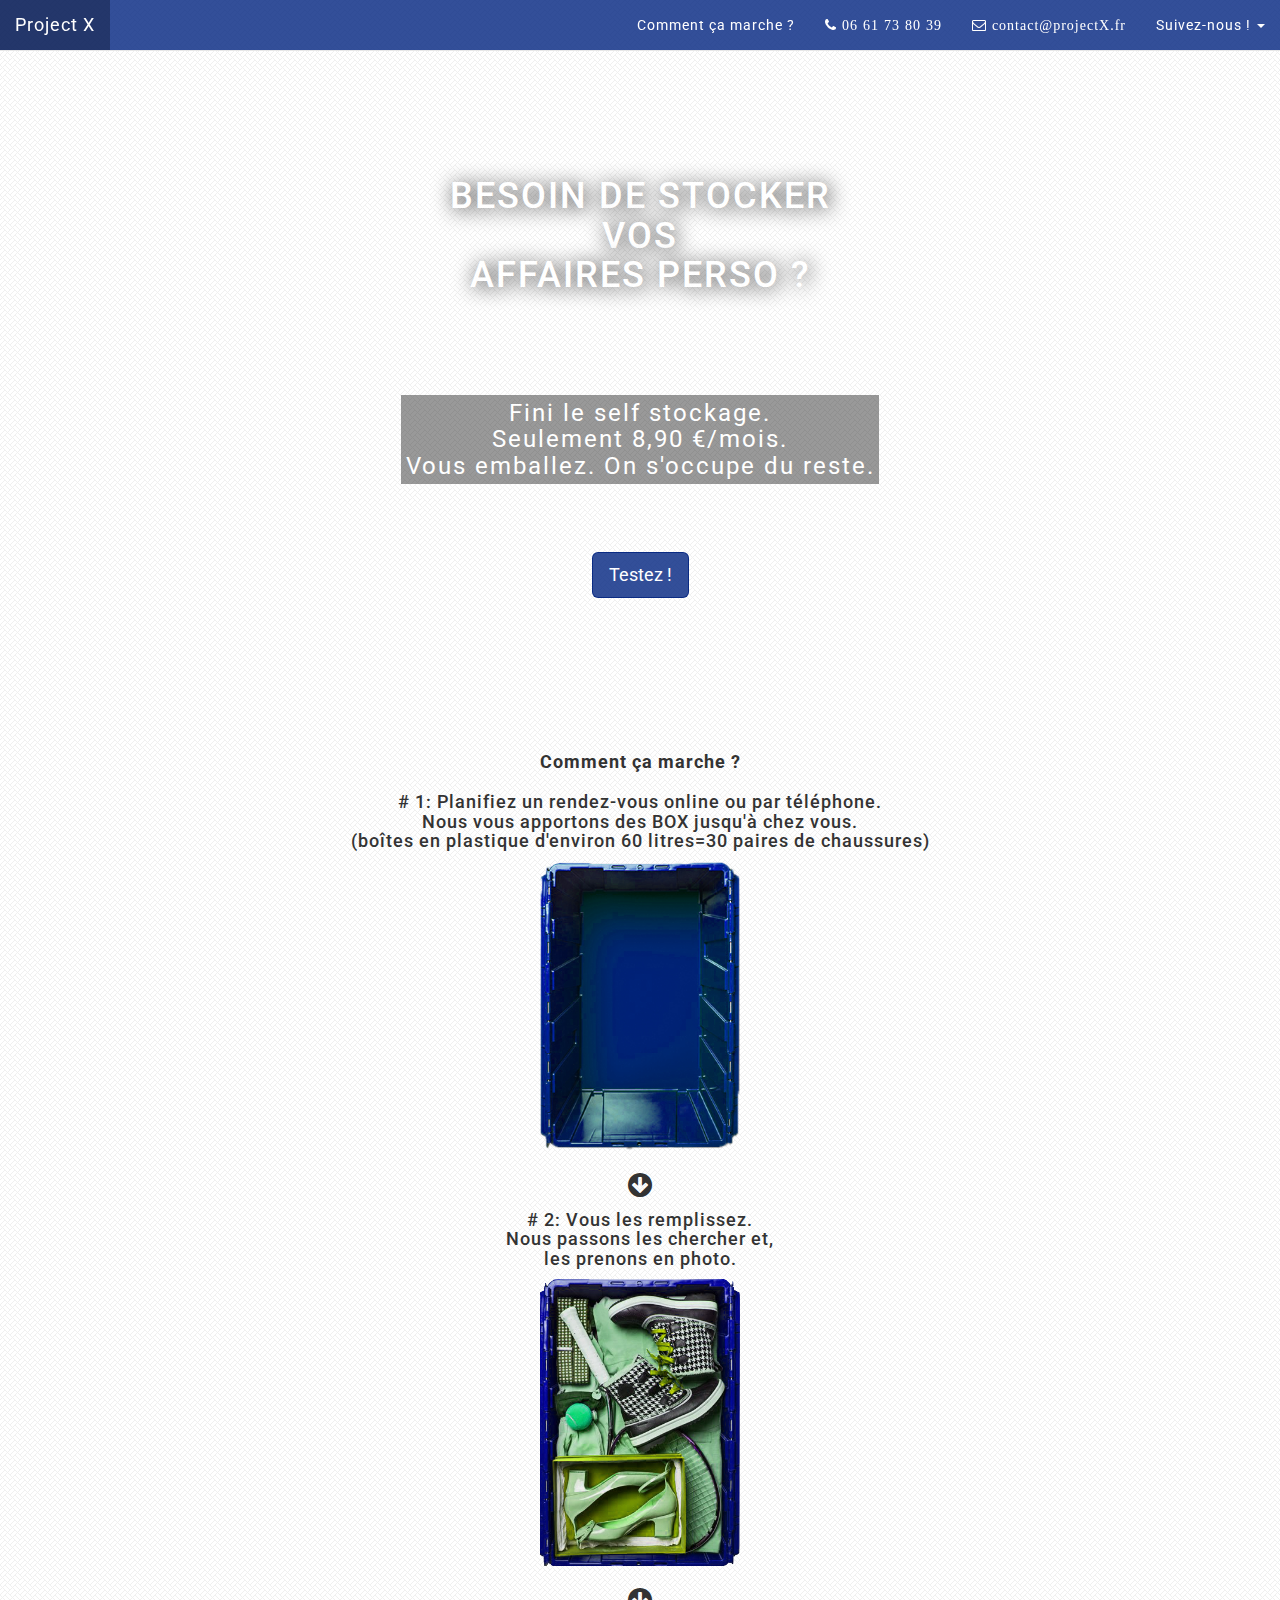
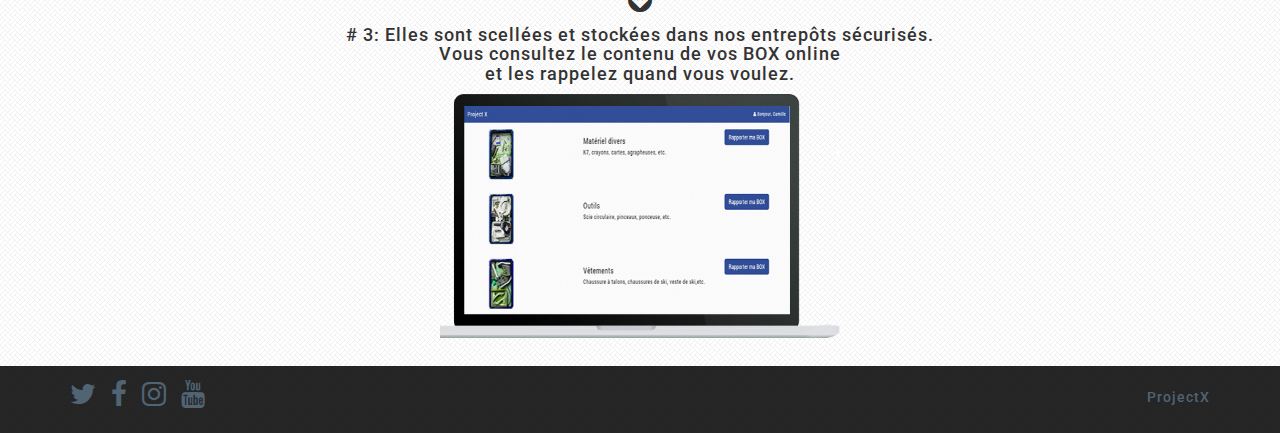
<file: index.html>
<!DOCTYPE html>
<html lang="fr">
<html>
  <head>
    <title> --- TODO --- </title>
    <!-- Meta facebook -->
    <meta property="og:title" content="Title Here" />
    <meta property="og:type" content="article" />
    <meta property="og:url" content="http://www.example.com/" />
    <meta property="og:image" content="http://example.com/image.jpg" />
    <meta property="og:description" content="Description Here" />
    <meta property="og:site_name" content="Site Name" />
    <meta property="fb:admins" content="Facebook numeric ID"/>
    <!-- Meta Twitter -->
    <meta name="twitter:card" content="summary_large_image">
    <meta name="twitter:site" content="@publisher_handle">
    <meta name="twitter:title" content="Page Title">
    <meta name="twitter:description" content="Page description less than 200 characters">
    <meta name="twitter:creator" content="@author_handle">
    <meta name="twitter:image:src" content="http://www.example.com/image.jpg">

    <meta charset="utf-8">
    <meta http-equiv="X-UA-Compatible" content="IE=edge">
    <meta name="viewport" content="width=device-width, initial-scale=1">

    <title>--- TODO ---</title>

    <link rel="stylesheet" href="https://maxcdn.bootstrapcdn.com/bootstrap/3.2.0/css/bootstrap.min.css">
    <link rel="stylesheet" href="https://maxcdn.bootstrapcdn.com/font-awesome/4.1.0/css/font-awesome.min.css">
    
    <link href='http://fonts.googleapis.com/css?family=Roboto:400,500,700' rel='stylesheet' type='text/css'>
    
    <link rel="stylesheet" href="css/style.css">

    <!-- HTML5 Shim and Respond.js IE8 support of HTML5 elements and media queries -->
    <!-- Leave those next 4 lines if you care about users using IE8 -->
    <!--[if lt IE 9]>
      <script src="https://oss.maxcdn.com/html5shiv/3.7.2/html5shiv.min.js"></script>
      <script src="https://oss.maxcdn.com/respond/1.4.2/respond.min.js"></script>
    <![endif]-->
  </head>
  <body class="format">
    <!-- Nav bar -->
    <nav class="navbar navbar-default navbar-transparent navbar-fixed-top"  role="navigation">
      <div class="container-fluid">
        <!-- Brand and toggle get grouped for better mobile display -->
        <div class="navbar-header">
          <button type="button" class="navbar-toggle" data-toggle="collapse" data-target="#bs-example-navbar-collapse-1">
            <span class="sr-only">Menu</span>
            <span class="icon-bar"></span>
            <span class="icon-bar"></span>
            <span class="icon-bar"></span>
          </button>
          <a class="navbar-brand" href="index.html">
            Project X
          </a>
        </div>

        <!-- Collect the nav links, forms, and other content for toggling -->
        <div class="collapse navbar-collapse" id="bs-example-navbar-collapse-1">
          <ul class="nav navbar-nav navbar-right">
            <li>
               <a href="#comment_ça_marche">
                Comment ça marche ?
               </a> 
            </li>
            <li>
               <a href="#">
                <i class="fa fa-phone"> 06 61 73 80 39</i>
               </a> 
            </li>
            <li>
              <a href="mailto:contact@projectX.fr">
                <i class="fa fa-envelope-o"> contact@projectX.fr</i>
              </a>
            </li>
            
            <li class="dropdown">
              <a href="#" class="dropdown-toggle format" data-toggle="dropdown">Suivez-nous ! <span class="caret"></span></a>
              <ul class="dropdown-menu" role="menu">
                <li><a href="https://twitter.com/parkmycar"> <i class="fa fa-twitter-square"></i> Twitter</a></li>
                <li><a href="https://facebook.com/parkmycar"> <i class="fa fa-facebook-square"></i> Facebook</a></li>
              </ul>
            </li>
          </ul>
        </div><!-- /.navbar-collapse -->
      </div><!-- /.container-fluid -->
    </nav>

    <div class="wrapper">
      <div class="lead">
        <h1>BESOIN DE STOCKER <br> VOS </br> AFFAIRES PERSO ?</h1>
        <h3>Fini le self stockage. 
        <br>Seulement 8,90 €/mois.</br> 
        Vous emballez. On s'occupe du reste.
        </h3>
      </div>
      <button class="btn btn-primary btn-lg" data-toggle="modal" data-target="#OrderForm" id="b-color">
      Testez !
      </button>
    </div>

    <!-- Modal -->
    <div class="modal fade" id="OrderForm" tabindex="-1" role="dialog" aria-labelledby="myModalLabel" aria-hidden="true">
      <div class="modal-dialog">
        <div class="modal-content">
          <div class="modal-header">
            <button type="button" class="close" data-dismiss="modal"><span aria-hidden="true">&times;</span><span class="sr-only">Close</span></button>
            <h4 class="modal-title" id="myModalLabel">Formulaire de commande</h4>
          </div>
          <div class="modal-body">
            <iframe height="526" allowTransparency="true" frameborder="0" scrolling="no" style="width:100%;border:none"  src="https://stronel.wufoo.com/embed/mgtcsgz0qlkrim/"><a href="https://stronel.wufoo.com/forms/mgtcsgz0qlkrim/">Fill out my Wufoo form!</a>
            </iframe>
            <div id="wuf-adv" style="font-family:inherit;font-size: small;color:#a7a7a7;text-align:center;display:block;"><span class="notranslate">
            </div>
          </div>
          <!-- <div class="modal-footer">
            <button type="button" class="btn btn-default" data-dismiss="modal">Close</button>
            <button type="button" class="btn btn-primary">Save changes</button>
          </div> -->
        </div>
      </div>
    </div>
    
    <div class="spacer" id="comment_ça_marche"></div>
    <div class="container text-center">
      <div class="row">
        <h4> <strong>Comment ça marche ?</strong></h4>
      </div>
      <div class="row text-center">
        <h4>
        # 1: Planifiez un rendez-vous online ou par téléphone.
        <br>Nous vous apportons des BOX jusqu'à chez vous. </br> (boîtes en plastique d'environ 60 litres=30 paires de chaussures)
        </h4>
        <img src="images/blue-bin-empty.png" width="200"> 
        <br></br>
        <i class="fa fa-arrow-circle-down fa-2x"></i>
      </div>
      <div class="row text-center">
        <h4>
        # 2: Vous les remplissez.
        <br>Nous passons les chercher et, </br> les prenons en photo.
        </h4>
        <img src="images/bin-blue-shoes.png" width="200">
        <br></br>
        <i class="fa fa-arrow-circle-down fa-2x"></i> 
      </div>
      <div class="row text-center">
        <h4>
        # 3: Elles sont scellées et stockées dans nos entrepôts sécurisés.
        <br> Vous consultez le contenu de vos BOX online </br> et les rappelez quand vous voulez.
        </h4>
        <img src="images/app-screens.png" width="400"> 
      </div>
    </div>

    <div id="footer">
      <div class="container">
        <div class="row">
          <div class="col-xs-6 col-sm-3">
            <ul class="list-inline social">
              <li>
                <a href="https://twitter.com/projectX">
                  <i class="fa fa-twitter fa-2x"></i>
                </a>
              </li>
              <li>
                <a href="https://facebook.com/projectX">
                  <i class="fa fa-facebook fa-2x"></i>
                </a>
              </li>
              <li>
                <a href="https://instagram.com/projectX">
                  <i class="fa fa-instagram fa-2x"></i>
                </a>
              </li>
              <li>
                <a href="https://youtube.com/projectX">
                  <i class="fa fa-youtube fa-2x"></i>
                </a>
              </li>
            </ul>
          </div>
          <div class="col-xs-6 col-sm-9 text-right">
            <h5>
              ProjectX
           </h5>
          </div>
        </div>
      </div>
    </div>
    <!-- Including Bootstrap JS (with its jQuery dependency) so that dynamic components work -->
    <script src="https://ajax.googleapis.com/ajax/libs/jquery/1.11.1/jquery.min.js"></script>
    <script src="https://maxcdn.bootstrapcdn.com/bootstrap/3.2.0/js/bootstrap.min.js"></script>
  </body>
</html>
</file>
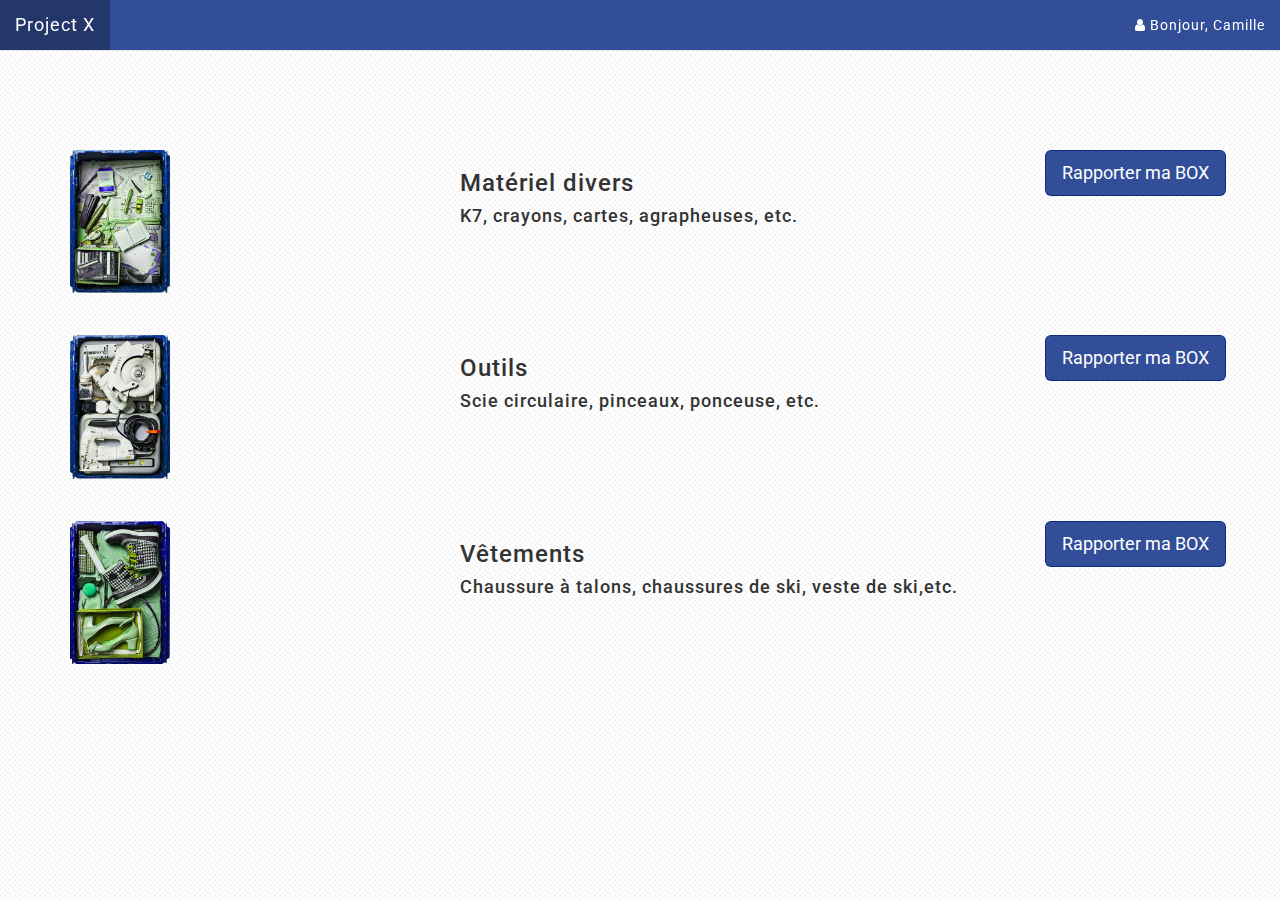
<file: my_stuff.html>
<!DOCTYPE html>
<html lang="fr">
<html>
  <head>
    <title> --- TODO --- </title>
    <!-- Meta facebook -->
    <meta property="og:title" content="Title Here" />
    <meta property="og:type" content="article" />
    <meta property="og:url" content="http://www.example.com/" />
    <meta property="og:image" content="http://example.com/image.jpg" />
    <meta property="og:description" content="Description Here" />
    <meta property="og:site_name" content="Site Name" />
    <meta property="fb:admins" content="Facebook numeric ID"/>
    <!-- Meta Twitter -->
    <meta name="twitter:card" content="summary_large_image">
    <meta name="twitter:site" content="@publisher_handle">
    <meta name="twitter:title" content="Page Title">
    <meta name="twitter:description" content="Page description less than 200 characters">
    <meta name="twitter:creator" content="@author_handle">
    <meta name="twitter:image:src" content="http://www.example.com/image.jpg">

    <meta charset="utf-8">
    <meta http-equiv="X-UA-Compatible" content="IE=edge">
    <meta name="viewport" content="width=device-width, initial-scale=1">

    <title>--- TODO ---</title>

    <link rel="stylesheet" href="https://maxcdn.bootstrapcdn.com/bootstrap/3.2.0/css/bootstrap.min.css">
    <link rel="stylesheet" href="https://maxcdn.bootstrapcdn.com/font-awesome/4.1.0/css/font-awesome.min.css">
    
    <link href='http://fonts.googleapis.com/css?family=Roboto:400,500,700' rel='stylesheet' type='text/css'>
    
    <link rel="stylesheet" href="css/style.css">

    <!-- HTML5 Shim and Respond.js IE8 support of HTML5 elements and media queries -->
    <!-- Leave those next 4 lines if you care about users using IE8 -->
    <!--[if lt IE 9]>
      <script src="https://oss.maxcdn.com/html5shiv/3.7.2/html5shiv.min.js"></script>
      <script src="https://oss.maxcdn.com/respond/1.4.2/respond.min.js"></script>
    <![endif]-->
  </head>
  <body class="format">
    <!-- Nav bar -->
    <nav class="navbar navbar-default navbar-transparent navbar-fixed-top"  role="navigation">
      <div class="container-fluid">
        <!-- Brand and toggle get grouped for better mobile display -->
        <div class="navbar-header">
          <button type="button" class="navbar-toggle" data-toggle="collapse" data-target="#bs-example-navbar-collapse-1">
            <span class="sr-only">Menu</span>
            <span class="icon-bar"></span>
            <span class="icon-bar"></span>
            <span class="icon-bar"></span>
          </button>
          <a class="navbar-brand" href="index.html">
            Project X
          </a>
        </div>

        <!-- Collect the nav links, forms, and other content for toggling -->
        <div class="collapse navbar-collapse" id="bs-example-navbar-collapse-1">
          <ul class="nav navbar-nav navbar-right">
            <li>
              <a href="#">
                <i class="fa fa-user"></i> Bonjour, Camille </i>
              </a>
            </li>
            
          </ul>
        </div><!-- /.navbar-collapse -->
      </div><!-- /.container-fluid -->
    </nav>

    
    <div class="container" id="my_stuff">
      <div class="row">
        <div class="col-xs-6 col-sm-4">
          <img src="images/bin-blue-K7.png" width="100">
        </div>
        <div class="col-xs-6 col-sm-6">
          <h3> Matériel divers </h3>
          <h4> K7, crayons, cartes, agrapheuses, etc. </h4>
        </div> 
        <div class="col-xs-6 col-sm-2">
          <button class="btn btn-primary btn-lg" data-toggle="modal" data-target="#OrderForm" id="b-color"> Rapporter ma BOX </button>
        </div>
      </div> 
      <div class="spacer"></div>
      <div class="row">
        <div class="col-xs-6 col-sm-4">
          <img src="images/bin-blue-tools.png" width="100">
        </div>
        <div class="col-xs-6 col-sm-6">
          <h3> Outils </h3>
          <h4> Scie circulaire, pinceaux, ponceuse, etc. </h4>
        </div> 
        <div class="col-xs-6 col-sm-2">
          <button class="btn btn-primary btn-lg" data-toggle="modal" data-target="#OrderForm" id="b-color"> Rapporter ma BOX </button>
        </div>
      </div> 
      <div class="spacer"></div>
      <div class="row">
        <div class="col-xs-6 col-sm-4">
          <img src="images/bin-blue-shoes.png" width="100">
        </div>
        <div class="col-xs-6 col-sm-6">
          <h3> Vêtements </h3>
          <h4> Chaussure à talons, chaussures de ski, veste de ski,etc. </h4>
        </div> 
        <div class="col-xs-6 col-sm-2">
          <button class="btn btn-primary btn-lg" data-toggle="modal" data-target="#OrderForm" id="b-color"> Rapporter ma BOX </button>
        </div>
      </div> 
      </div>
    </div>

    <!-- Including Bootstrap JS (with its jQuery dependency) so that dynamic components work -->
    <script src="https://ajax.googleapis.com/ajax/libs/jquery/1.11.1/jquery.min.js"></script>
    <script src="https://maxcdn.bootstrapcdn.com/bootstrap/3.2.0/js/bootstrap.min.js"></script>
  </body>
</html>
</file>
<file: css/style.css>
body{
	background-image: url("../images/subtle_pattern/cream_pixels.png");
	font-family:'Roboto', sans-serif;
}

.format{
	letter-spacing: 1px;
}

.navbar-transparent {
	background-color: rgba(0,35,128,0.8);
}

.navbar-transparent .navbar-brand,
.navbar-transparent .navbar-nav > li > a {
  color: rgba(255,255,255,1);
  line-height: 20px;
}

.navbar-transparent .navbar-brand:hover,
.navbar-transparent .navbar-brand:active, 
.navbar-transparent .navbar-brand:focus, 
.navbar-transparent .navbar-nav > li > a:hover, 
.navbar-transparent .navbar-nav > li > a:active, 
.navbar-transparent .navbar-nav > li > a:focus, 
.navbar-transparent .navbar-nav > .open > a, 
.navbar-transparent .navbar-nav > .open > a:hover, 
.navbar-transparent .navbar-nav > .open > a:focus {
color: white;
background-color: rgba(0, 0, 0, 0.3);
}

.navbar-header a{
	font-size: 18px;
}

.wrapper {
	background-image: url("");
	height: 700px;
	background-size: cover;
	text-align: center;
	padding-top: 150px;
	color: white;
}

.lead h3 {
background: rgba(0, 0, 0, .4);
display: inline-block;
padding: 0.2em;
font-size: 24px;
font-weight: 400;
letter-spacing: 2px;
margin-bottom: 2em;
}

.lead h1{
text-shadow: 2px 2px 20px rgba(0, 0, 0, .9);
padding: 0.2em;
font-size: 36px;
font-weight: 500;
letter-spacing: 2px;
margin-bottom: 2em;
}

#b-color{
	background-color: rgba(0,35,128,0.8);
	border-color: rgba(0,35,128,0.8);
}


.spacer{
	height: 3em;
}

#my_stuff{
	margin-top: 150px;
	margin-bottom: 50px;
}

#footer{
	background-color: rgba(0,0,0,0.85);
	color: #506474;
	padding: 1em;
	margin-top: 2em;
}

#footer a {
	color: #506474;
}

#footer a:hover {
	color: #ddd;
</file>
